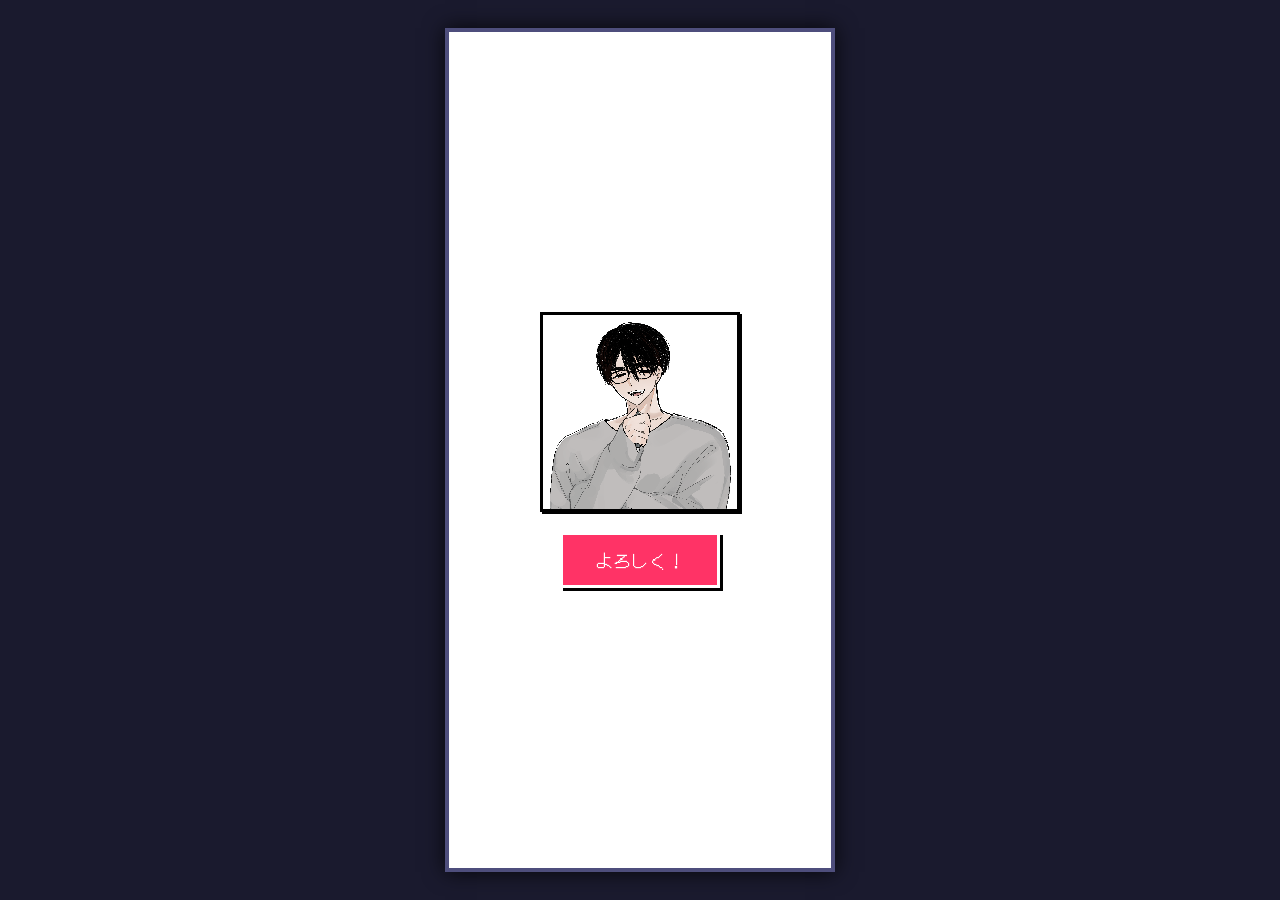
<file: index.html>
<!DOCTYPE html>
<html lang="ja">
<head>
    <meta charset="UTF-8">
    <meta name="viewport" content="width=device-width, initial-scale=1.0, maximum-scale=1.0, user-scalable=no">
    <title>Grow Up Me! - ホーム</title>
    <link rel="stylesheet" href="style.css">
</head>
<body>
    <!-- ローディング画面 (各ページ遷移時) -->
    <div id="loading-screen" class="loading-screen hidden">
        <img src="aruku.gif" id="loading-aruku" class="loading-aruku hidden" alt="aruku">
        <div class="loading-content">
            <p class="loading-title">今日は何する？</p>
            <div class="loading-bar-container">
                <div id="loading-bar" class="loading-bar"></div>
            </div>
        </div>
    </div>

    <!-- アプリ全体コンテナ -->
    <div id="app" class="app-container home-container">
        <!-- 記憶リセット時の初めまして画面 -->
        <div id="first-login-screen" class="first-login-overlay hidden">
            <div class="first-login-content">
                <div class="img-crop-bottom first-login-img-container">
                    <img src="1home.PNG" alt="初めまして" class="character-img">
                </div>
               <div id="first-login-dialogue-box" class="dialogue-box hidden"> <!-- ← ここにidを追加し、最初はhiddenで隠しておく -->
    <p id="first-login-text">……お前、誰だっけ？<br>……まあいい、俺はいつでもここにいる。<br>よろしくな。</p>
</div>
<button id="first-login-btn" class="dot-btn large-btn">よろしく！</button>
            </div>
        </div>

        <!-- 月末の別れ画面 -->
        <div id="reset-warning-screen" class="reset-warning-overlay hidden">
            <div class="reset-warning-content">
                <div class="img-crop-bottom reset-warning-img-container">
                    <img src="home5.png" alt="お別れ" class="character-img">
                </div>
                <div class="dialogue-box">
                    <p id="reset-warning-text"></p>
                </div>
            </div>
        </div>

        <!-- ページ共通ナビゲーションメニュー -->
        <div class="top-nav">
            <span class="nav-title">ホーム</span>
            <button id="nav-toggle-btn" class="nav-btn">≡</button>
        </div>
        
        <div id="global-menu" class="global-menu hidden">
            <button id="menu-close-btn" class="menu-close-btn">×</button>
            <ul class="menu-list">
                <li><a href="index.html">ホーム</a></li>
                <li><a href="room.html">マイルーム</a></li>
                <li><a href="task.html">タスク一覧・締切</a></li>
                <li><a href="input.html">インプット</a></li>
                <li><a href="record.html">記録</a></li>
                <li><a href="project.html">プロジェクト</a></li>
                <li><a href="mypage.html">マイページ</a></li>
                <li><a href="custom.html">カスタム</a></li>
            </ul>
        </div>

        <!-- ホーム独自コンテンツ -->
        <main class="home-main">
            <div class="home-header">
                <div id="date-display" class="date-display">2026/08/01 (Sat)</div>
            </div>

            <div class="character-section">
                <div class="character-img-wrapper img-crop-bottom">
                    <img id="home-character-img" src="home.gif" alt="ホーム画像" class="character-img">
                </div>
            </div>

            <div class="login-action-section">
                <button id="daily-login-btn" class="dot-btn large-btn">ログイン</button>
            </div>

            <nav class="icon-grid">
                <a href="room.html" class="icon-card" data-page="room">
                    <div class="icon-box">🏠</div>
                    <span>マイルーム</span>
                </a>
                <a href="task.html" class="icon-card" data-page="task">
                    <div class="icon-box">⚔️</div>
                    <span>タスク</span>
                </a>
                <a href="schedule.html" class="icon-card" data-page="schedule">
                    <div class="icon-box">📅</div>
                    <span>スケジュール</span>
                </a>
                <a href="input.html" class="icon-card" data-page="input">
                    <div class="icon-box">📖</div>
                    <span>インプット</span>
                </a>
                <a href="record.html" class="icon-card" data-page="record">
                    <div class="icon-box">📜</div>
                    <span>記録</span>
                </a>
                <a href="project.html" class="icon-card" data-page="project">
                    <div class="icon-box">🚩</div>
                    <span>プロジェクト</span>
                </a>
                <a href="mypage.html" class="icon-card" data-page="mypage">
                    <div class="icon-box">👤</div>
                    <span>マイページ</span>
                </a>
                <a href="custom.html" class="icon-card" data-page="custom">
                    <div class="icon-box">⚙️</div>
                    <span>カスタム</span>
                </a>
            </nav>
        </main>
    </div>

    <script src="script.js"></script>
</body>
</html>
</file>
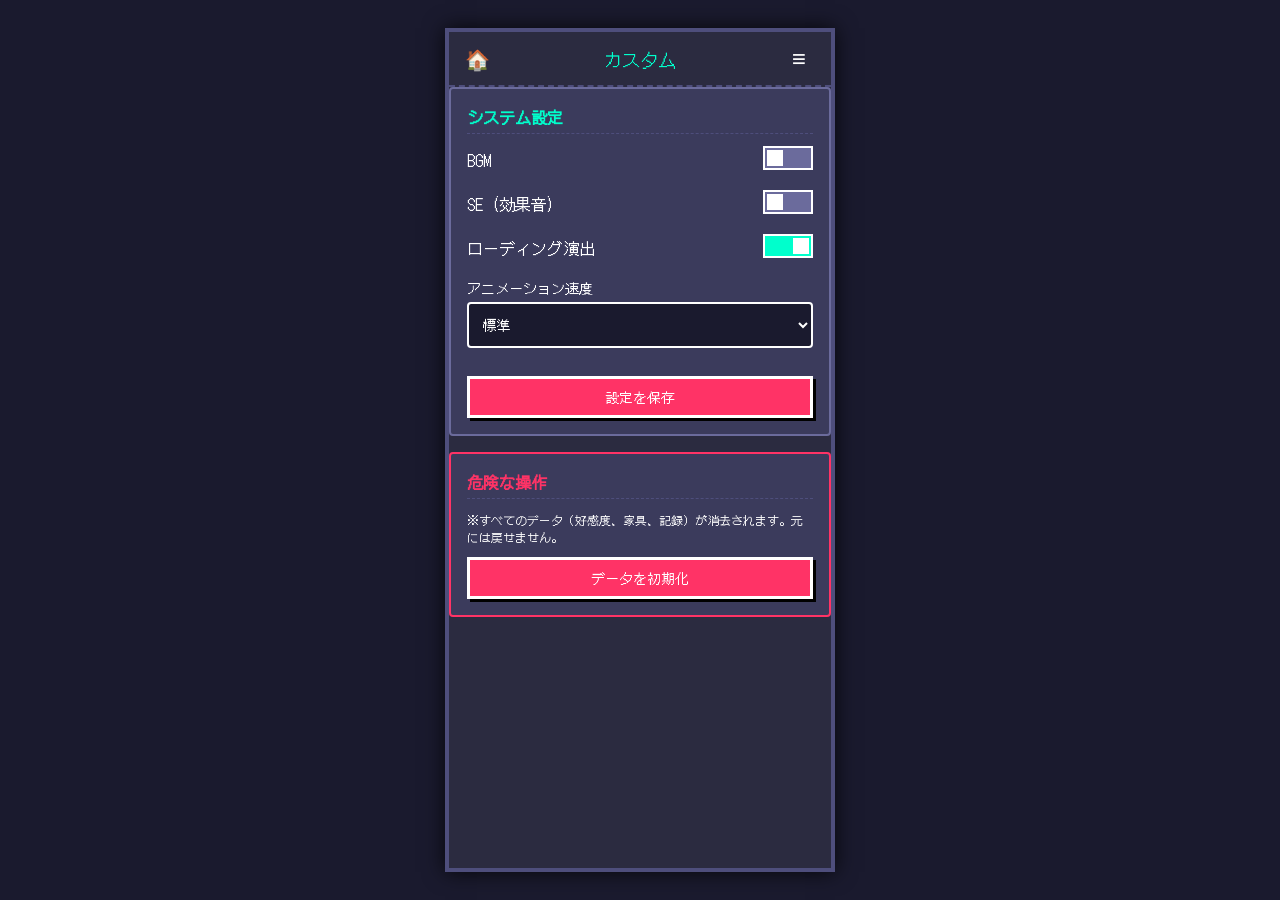
<file: custom.html>
<!DOCTYPE html>
<html lang="ja">
<head>
    <meta charset="UTF-8">
    <meta name="viewport" content="width=device-width, initial-scale=1.0, maximum-scale=1.0, user-scalable=no">
    <title>Grow Up Me! - カスタム</title>
    <link rel="stylesheet" href="style.css">
    <link rel="stylesheet" href="custom.css">
</head>
<body>
    <div id="loading-screen" class="loading-screen hidden">
        <img src="aruku.gif" id="loading-aruku" class="loading-aruku hidden" alt="aruku">
        <div class="loading-content">
            <p class="loading-title">今日は何する？</p>
            <div class="loading-bar-container">
                <div id="loading-bar" class="loading-bar"></div>
            </div>
        </div>
    </div>

    <div id="app" class="app-container">
        <!-- ページ共通ナビゲーションメニュー -->
        <div class="top-nav">
            <a href="index.html" class="nav-home-btn">🏠</a>
            <span class="nav-title">カスタム</span>
            <button id="nav-toggle-btn" class="nav-btn">≡</button>
        </div>
        
        <div id="global-menu" class="global-menu hidden">
            <button id="menu-close-btn" class="menu-close-btn">×</button>
            <ul class="menu-list">
                <li><a href="index.html">ホーム</a></li>
                <li><a href="room.html">マイルーム</a></li>
                <li><a href="task.html">タスク一覧・締切</a></li>
                <li><a href="input.html">インプット</a></li>
                <li><a href="record.html">記録</a></li>
                <li><a href="project.html">プロジェクト</a></li>
                <li><a href="mypage.html">マイページ</a></li>
                <li><a href="custom.html">カスタム</a></li>
            </ul>
        </div>

        <main class="main-content">
            <div class="content-box">
                <h2 class="sub-title">システム設定</h2>
                
                <div class="setting-item toggle-item">
                    <span>BGM</span>
                    <label class="switch">
                        <input type="checkbox" id="bgm-toggle">
                        <span class="slider"></span>
                    </label>
                </div>
                
                <div class="setting-item toggle-item">
                    <span>SE (効果音)</span>
                    <label class="switch">
                        <input type="checkbox" id="se-toggle">
                        <span class="slider"></span>
                    </label>
                </div>
                
                <div class="setting-item toggle-item">
                    <span>ローディング演出</span>
                    <label class="switch">
                        <input type="checkbox" id="loading-toggle" checked>
                        <span class="slider"></span>
                    </label>
                </div>

                <div class="setting-item">
                    <label>アニメーション速度</label>
                    <select id="anim-speed-select" class="dot-input" style="width:100%;">
                        <option value="normal">標準</option>
                        <option value="fast">速い</option>
                        <option value="slow">遅い</option>
                    </select>
                </div>

                <button id="save-custom-btn" class="dot-btn" style="width:100%; margin-top:12px;">設定を保存</button>
            </div>

            <div class="content-box" style="border-color: #ff3366;">
                <h2 class="sub-title" style="color:#ff3366;">危険な操作</h2>
                <p style="font-size:12px; margin-bottom:12px;">※すべてのデータ（好感度、家具、記録）が消去されます。元には戻せません。</p>
                <button id="reset-data-btn" class="dot-btn" style="width:100%; background-color:#ff3366;">データを初期化</button>
            </div>
        </main>
    </div>

    <script src="script.js"></script>
    <script src="custom.js"></script>
</body>
</html>
</file>
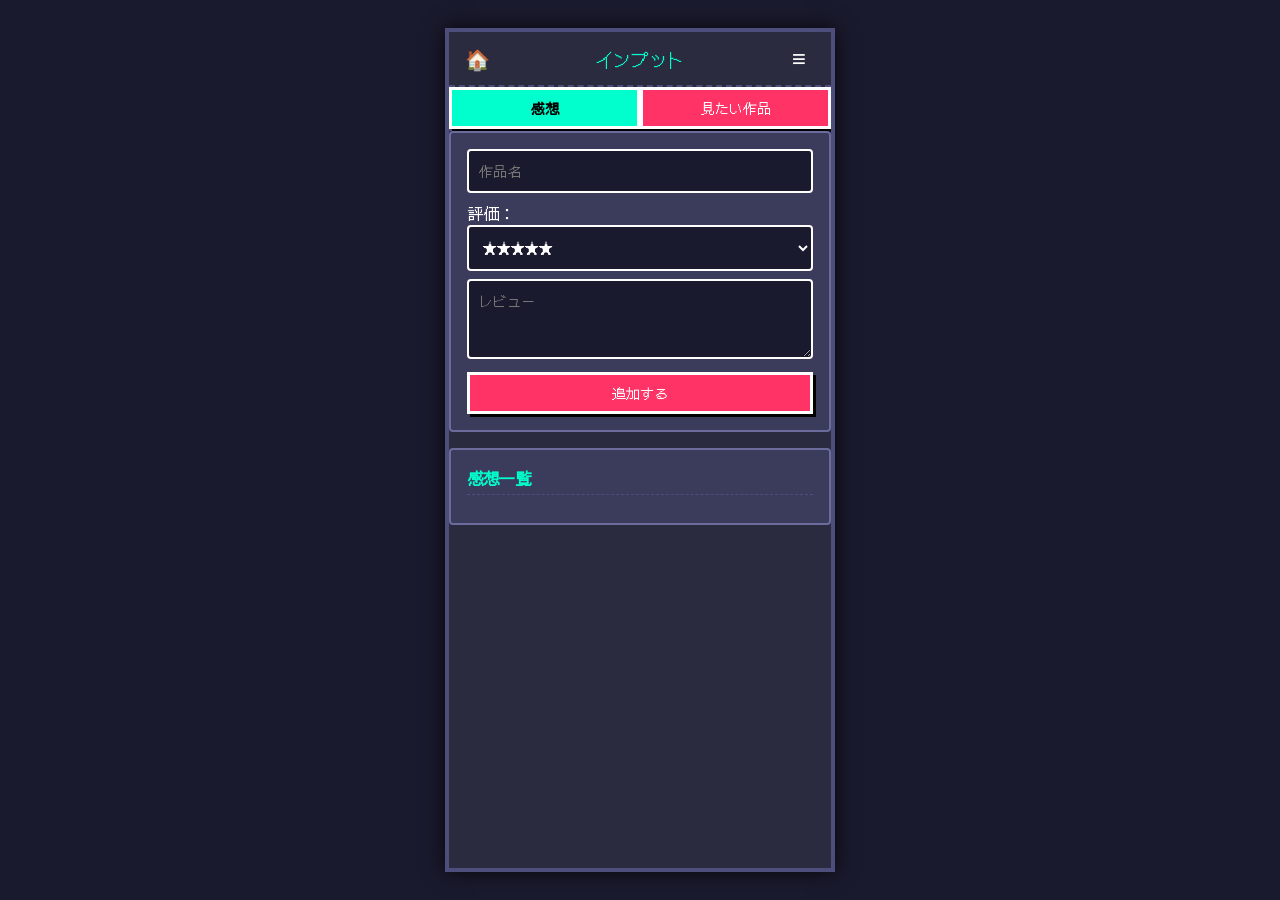
<file: input.html>
<!DOCTYPE html>
<html lang="ja">
<head>
    <meta charset="UTF-8">
    <meta name="viewport" content="width=device-width, initial-scale=1.0, maximum-scale=1.0, user-scalable=no">
    <title>Grow Up Me! - インプット</title>
    <link rel="stylesheet" href="style.css">
    <link rel="stylesheet" href="input.css">
</head>
<body>
    <div id="loading-screen" class="loading-screen hidden">
        <img src="aruku.gif" id="loading-aruku" class="loading-aruku hidden" alt="aruku">
        <div class="loading-content">
            <p class="loading-title">今日は何する？</p>
            <div class="loading-bar-container">
                <div id="loading-bar" class="loading-bar"></div>
            </div>
        </div>
    </div>

    <div id="app" class="app-container">
        <!-- ページ共通ナビゲーションメニュー -->
        <div class="top-nav">
            <a href="index.html" class="nav-home-btn">🏠</a>
            <span class="nav-title">インプット</span>
            <button id="nav-toggle-btn" class="nav-btn">≡</button>
        </div>
        
        <div id="global-menu" class="global-menu hidden">
            <button id="menu-close-btn" class="menu-close-btn">×</button>
            <ul class="menu-list">
                <li><a href="index.html">ホーム</a></li>
                <li><a href="room.html">マイルーム</a></li>
                <li><a href="task.html">タスク一覧・締切</a></li>
                <li><a href="input.html">インプット</a></li>
                <li><a href="record.html">記録</a></li>
                <li><a href="project.html">プロジェクト</a></li>
                <li><a href="mypage.html">マイページ</a></li>
                <li><a href="custom.html">カスタム</a></li>
            </ul>
        </div>

        <div class="tab-container">
            <button class="dot-btn tab-btn active" data-target="tab-review">感想</button>
            <button class="dot-btn tab-btn" data-target="tab-wishlist">見たい作品</button>
        </div>

        <main class="main-content">
            <!-- 【感想タブ】 -->
            <section id="tab-review" class="tab-content">
                <div class="content-box">
                    <input type="text" id="review-title" class="dot-input" placeholder="作品名" style="width:100%; margin-bottom:8px;">
                    
                    <div class="star-rating" style="margin-bottom:8px;">
                        <span>評価：</span>
                        <select id="review-stars" class="dot-input">
                            <option value="5">★★★★★</option>
                            <option value="4">★★★★☆</option>
                            <option value="3">★★★☆☆</option>
                            <option value="2">★★☆☆☆</option>
                            <option value="1">★☆☆☆☆</option>
                        </select>
                    </div>

                    <textarea id="review-text" class="dot-textarea" placeholder="レビュー"></textarea>
                    <button id="add-review-btn" class="dot-btn" style="width: 100%;">追加する</button>
                </div>

                <div class="content-box scroll-box">
                    <h2 class="sub-title">感想一覧</h2>
                    <ul id="review-list" class="dot-list">
                        <!-- JSで動的生成 -->
                    </ul>
                </div>
            </section>

            <!-- 【見たい作品タブ】 -->
            <section id="tab-wishlist" class="tab-content hidden">
                <div class="content-box">
                    <input type="text" id="wishlist-title" class="dot-input" placeholder="見たい・気になっている作品名" style="width:100%; margin-bottom:8px;">
                    <button id="add-wishlist-btn" class="dot-btn" style="width: 100%;">追加する</button>
                </div>

                <div class="content-box scroll-box">
                    <h2 class="sub-title">見たい作品リスト</h2>
                    <p style="font-size:10px; color:#a0a0c0; margin-bottom:8px;">※チェックすると記録に保存され、部屋のレベルが上がります</p>
                    <ul id="wishlist-list" class="dot-list">
                        <!-- JSで動的生成 -->
                    </ul>
                </div>
            </section>
        </main>
    </div>

    <script src="script.js"></script>
    <script src="input.js"></script>
</body>
</html>
</file>
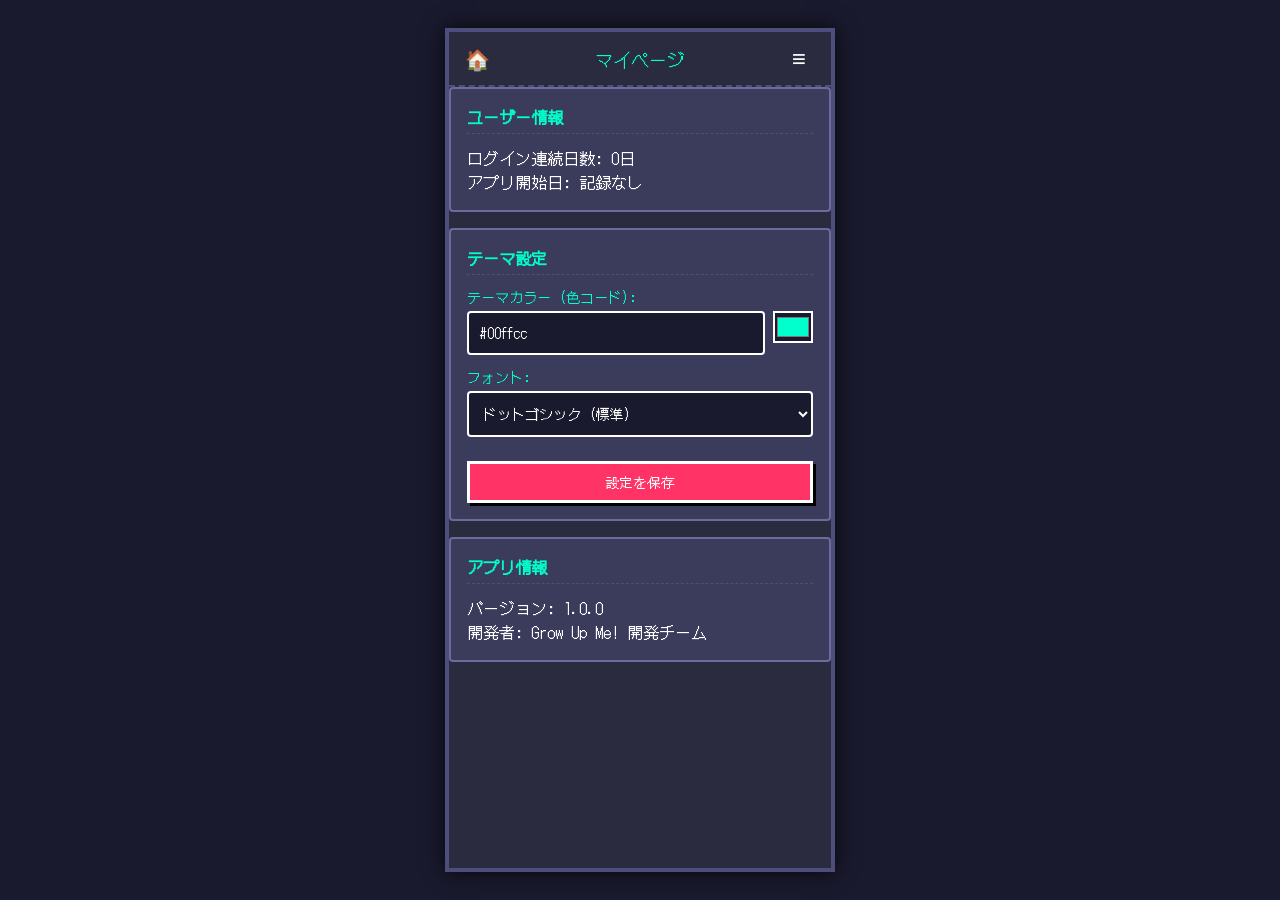
<file: mypage.html>
<!DOCTYPE html>
<html lang="ja">
<head>
    <meta charset="UTF-8">
    <meta name="viewport" content="width=device-width, initial-scale=1.0, maximum-scale=1.0, user-scalable=no">
    <title>Grow Up Me! - マイページ</title>
    <link rel="stylesheet" href="style.css">
    <link rel="stylesheet" href="mypage.css">
</head>
<body>
    <div id="loading-screen" class="loading-screen hidden">
        <img src="aruku.gif" id="loading-aruku" class="loading-aruku hidden" alt="aruku">
        <div class="loading-content">
            <p class="loading-title">今日は何する？</p>
            <div class="loading-bar-container">
                <div id="loading-bar" class="loading-bar"></div>
            </div>
        </div>
    </div>

    <div id="app" class="app-container">
        <!-- ページ共通ナビゲーションメニュー -->
        <div class="top-nav">
            <a href="index.html" class="nav-home-btn">🏠</a>
            <span class="nav-title">マイページ</span>
            <button id="nav-toggle-btn" class="nav-btn">≡</button>
        </div>
        
        <div id="global-menu" class="global-menu hidden">
            <button id="menu-close-btn" class="menu-close-btn">×</button>
            <ul class="menu-list">
                <li><a href="index.html">ホーム</a></li>
                <li><a href="room.html">マイルーム</a></li>
                <li><a href="task.html">タスク一覧・締切</a></li>
                <li><a href="input.html">インプット</a></li>
                <li><a href="record.html">記録</a></li>
                <li><a href="project.html">プロジェクト</a></li>
                <li><a href="mypage.html">マイページ</a></li>
                <li><a href="custom.html">カスタム</a></li>
            </ul>
        </div>

        <main class="main-content">
            <div class="content-box">
                <h2 class="sub-title">ユーザー情報</h2>
                <ul class="dot-list">
                    <li>ログイン連続日数: <span id="login-streak">0</span>日</li>
                    <li>アプリ開始日: <span id="first-login-date">---</span></li>
                </ul>
            </div>

            <div class="content-box">
                <h2 class="sub-title">テーマ設定</h2>
                
                <div class="setting-item">
                    <label>テーマカラー (色コード):</label>
                    <div style="display:flex; gap:8px;">
                        <input type="text" id="theme-color-input" class="dot-input" placeholder="#ffffff" style="flex:1;">
                        <input type="color" id="theme-color-picker" style="width:40px; height:32px;">
                    </div>
                </div>

                <div class="setting-item">
                    <label>フォント:</label>
                    <select id="font-select" class="dot-input" style="width:100%;">
                        <option value="'DotGothic16', monospace">ドットゴシック (標準)</option>
                        <option value="sans-serif">ゴシック体</option>
                        <option value="serif">明朝体</option>
                    </select>
                </div>

                <button id="save-theme-btn" class="dot-btn" style="width:100%; margin-top:12px;">設定を保存</button>
            </div>
            
            <div class="content-box">
                <h2 class="sub-title">アプリ情報</h2>
                <ul class="dot-list">
                    <li>バージョン: 1.0.0</li>
                    <li>開発者: Grow Up Me! 開発チーム</li>
                </ul>
            </div>
        </main>
    </div>

    <script src="script.js"></script>
    <script src="mypage.js"></script>
</body>
</html>
</file>
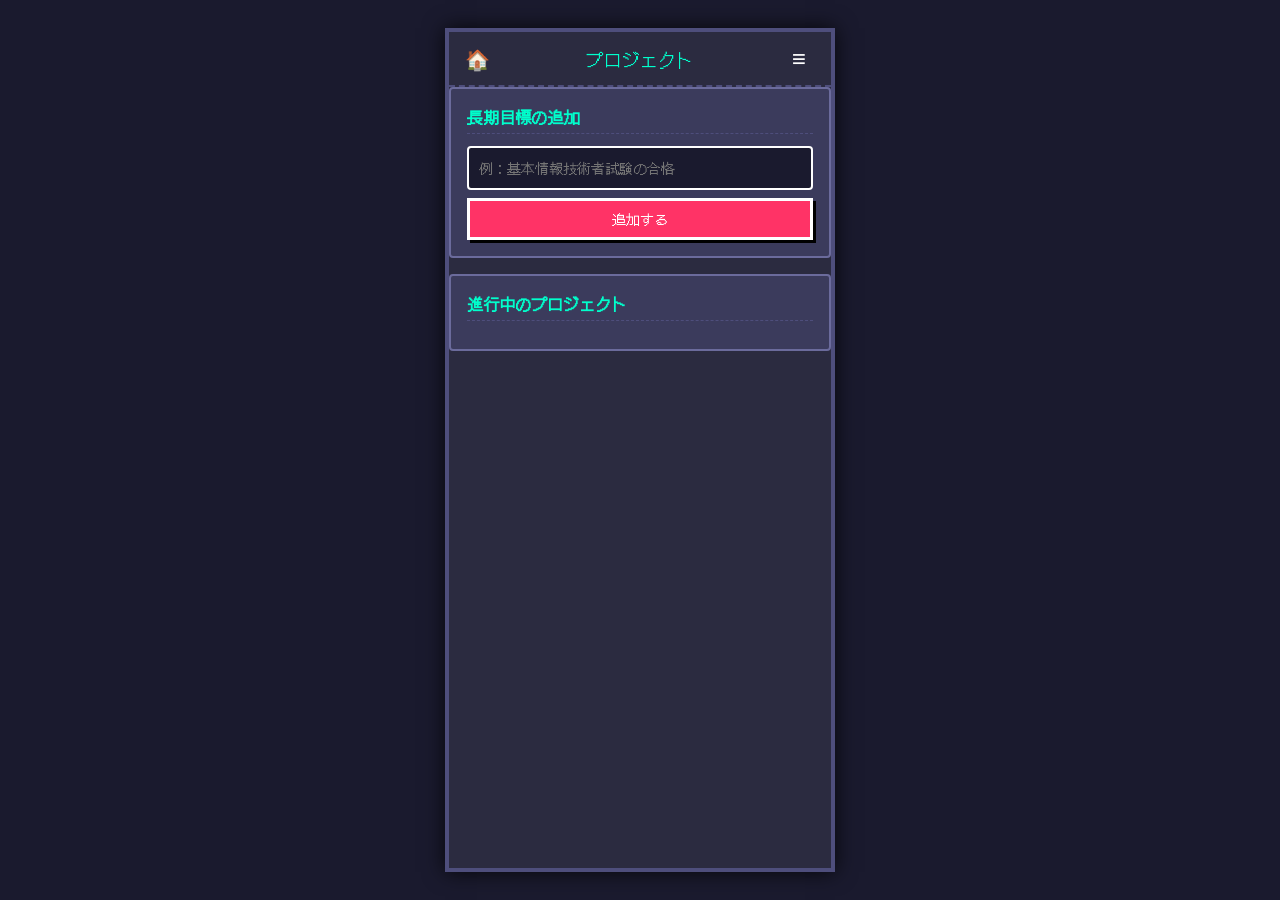
<file: project.html>
<!DOCTYPE html>
<html lang="ja">
<head>
    <meta charset="UTF-8">
    <meta name="viewport" content="width=device-width, initial-scale=1.0, maximum-scale=1.0, user-scalable=no">
    <title>Grow Up Me! - プロジェクト</title>
    <link rel="stylesheet" href="style.css">
    <link rel="stylesheet" href="project.css">
</head>
<body>
    <div id="loading-screen" class="loading-screen hidden">
        <img src="aruku.gif" id="loading-aruku" class="loading-aruku hidden" alt="aruku">
        <div class="loading-content">
            <p class="loading-title">今日は何する？</p>
            <div class="loading-bar-container">
                <div id="loading-bar" class="loading-bar"></div>
            </div>
        </div>
    </div>

    <div id="app" class="app-container">
        <!-- ページ共通ナビゲーションメニュー -->
        <div class="top-nav">
            <a href="index.html" class="nav-home-btn">🏠</a>
            <span class="nav-title">プロジェクト</span>
            <button id="nav-toggle-btn" class="nav-btn">≡</button>
        </div>
        
        <div id="global-menu" class="global-menu hidden">
            <button id="menu-close-btn" class="menu-close-btn">×</button>
            <ul class="menu-list">
                <li><a href="index.html">ホーム</a></li>
                <li><a href="room.html">マイルーム</a></li>
                <li><a href="task.html">タスク一覧・締切</a></li>
                <li><a href="input.html">インプット</a></li>
                <li><a href="record.html">記録</a></li>
                <li><a href="project.html">プロジェクト</a></li>
                <li><a href="mypage.html">マイページ</a></li>
                <li><a href="custom.html">カスタム</a></li>
            </ul>
        </div>

        <main class="main-content">
            <div class="content-box">
                <h2 class="sub-title">長期目標の追加</h2>
                <input type="text" id="project-title" class="dot-input" placeholder="例：基本情報技術者試験の合格" style="width:100%; margin-bottom:8px;">
                <button id="add-project-btn" class="dot-btn" style="width: 100%;">追加する</button>
            </div>

            <div class="content-box scroll-box">
                <h2 class="sub-title">進行中のプロジェクト</h2>
                <ul id="project-list" class="dot-list">
                    <!-- JSで動的生成 -->
                </ul>
            </div>
        </main>
    </div>

    <script src="script.js"></script>
    <script src="project.js"></script>
</body>
</html>
</file>
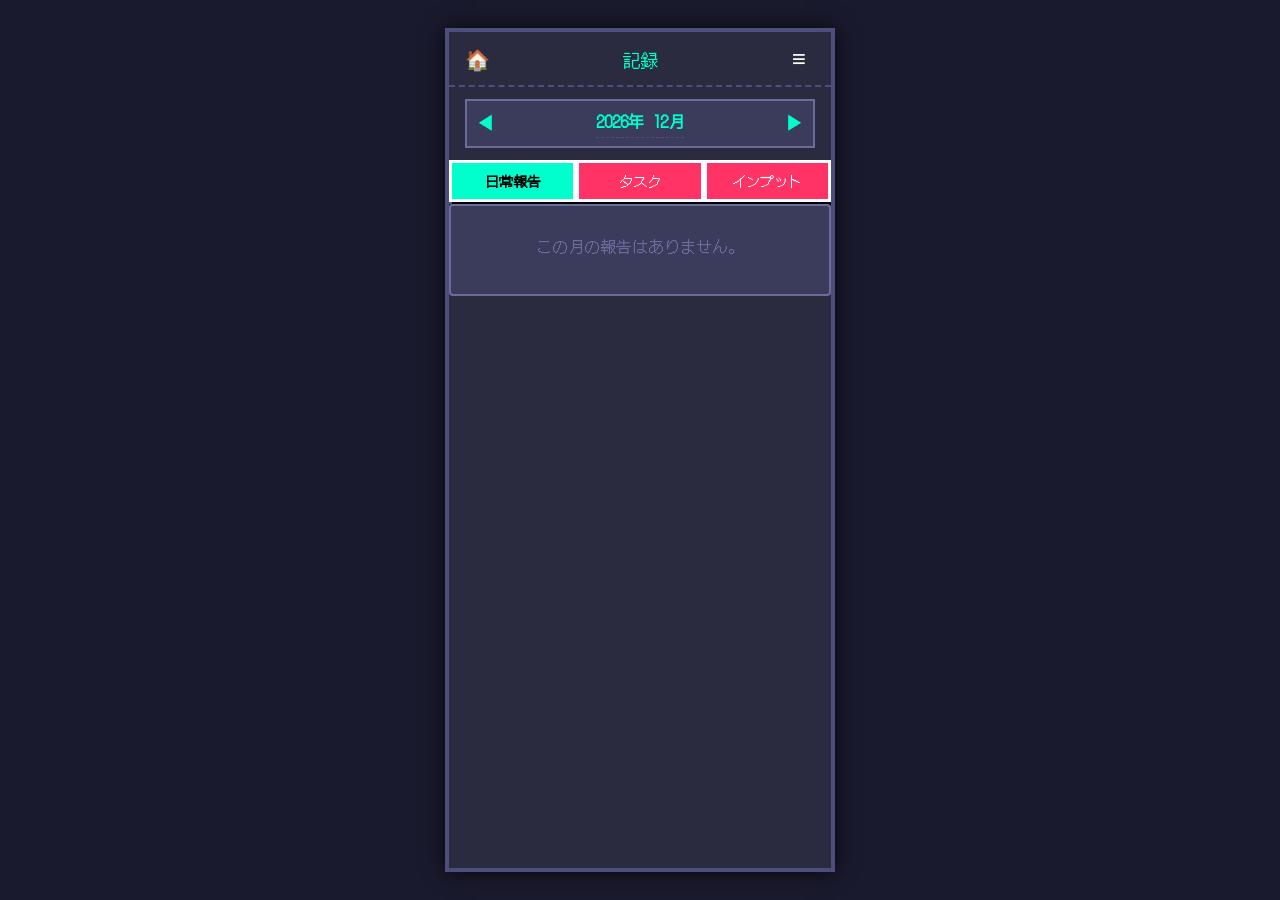
<file: record.html>
<!DOCTYPE html>
<html lang="ja">
<head>
    <meta charset="UTF-8">
    <meta name="viewport" content="width=device-width, initial-scale=1.0, maximum-scale=1.0, user-scalable=no">
    <title>Grow Up Me! - 記録</title>
    <link rel="stylesheet" href="style.css">
    <link rel="stylesheet" href="record.css">
</head>
<body>
    <div id="loading-screen" class="loading-screen hidden">
        <img src="aruku.gif" id="loading-aruku" class="loading-aruku hidden" alt="aruku">
        <div class="loading-content">
            <p class="loading-title">今日は何する？</p>
            <div class="loading-bar-container">
                <div id="loading-bar" class="loading-bar"></div>
            </div>
        </div>
    </div>

    <div id="app" class="app-container">
        <!-- ページ共通ナビゲーションメニュー -->
        <div class="top-nav">
            <a href="index.html" class="nav-home-btn">🏠</a>
            <span class="nav-title">記録</span>
            <button id="nav-toggle-btn" class="nav-btn">≡</button>
        </div>
        
        <div id="global-menu" class="global-menu hidden">
            <button id="menu-close-btn" class="menu-close-btn">×</button>
            <ul class="menu-list">
                <li><a href="index.html">ホーム</a></li>
                <li><a href="room.html">マイルーム</a></li>
                <li><a href="task.html">タスク一覧・締切</a></li>
                <li><a href="input.html">インプット</a></li>
                <li><a href="record.html">記録</a></li>
                <li><a href="project.html">プロジェクト</a></li>
                <li><a href="mypage.html">マイページ</a></li>
                <li><a href="custom.html">カスタム</a></li>
            </ul>
        </div>

        <div class="month-selector">
            <button id="prev-month-btn" class="calendar-nav-btn">◀</button>
            <h2 id="month-display" class="sub-title" style="margin:0;">2026年 8月</h2>
            <button id="next-month-btn" class="calendar-nav-btn">▶</button>
        </div>

        <div class="tab-container">
            <button class="dot-btn tab-btn active" data-target="tab-report">日常報告</button>
            <button class="dot-btn tab-btn" data-target="tab-task">タスク</button>
            <button class="dot-btn tab-btn" data-target="tab-input">インプット</button>
        </div>

        <main class="main-content">
            <section id="tab-report" class="tab-content">
                <div class="content-box scroll-box">
                    <ul id="report-list" class="dot-list record-list">
                        <!-- JSで動的生成 -->
                    </ul>
                </div>
            </section>

            <section id="tab-task" class="tab-content hidden">
                <div class="content-box scroll-box">
                    <ul id="task-list" class="dot-list record-list">
                        <!-- JSで動的生成 -->
                    </ul>
                </div>
            </section>

            <section id="tab-input" class="tab-content hidden">
                <div class="content-box scroll-box">
                    <ul id="input-list" class="dot-list record-list">
                        <!-- JSで動的生成 -->
                    </ul>
                </div>
            </section>
        </main>
    </div>

    <script src="script.js"></script>
    <script src="record.js"></script>
</body>
</html>
</file>
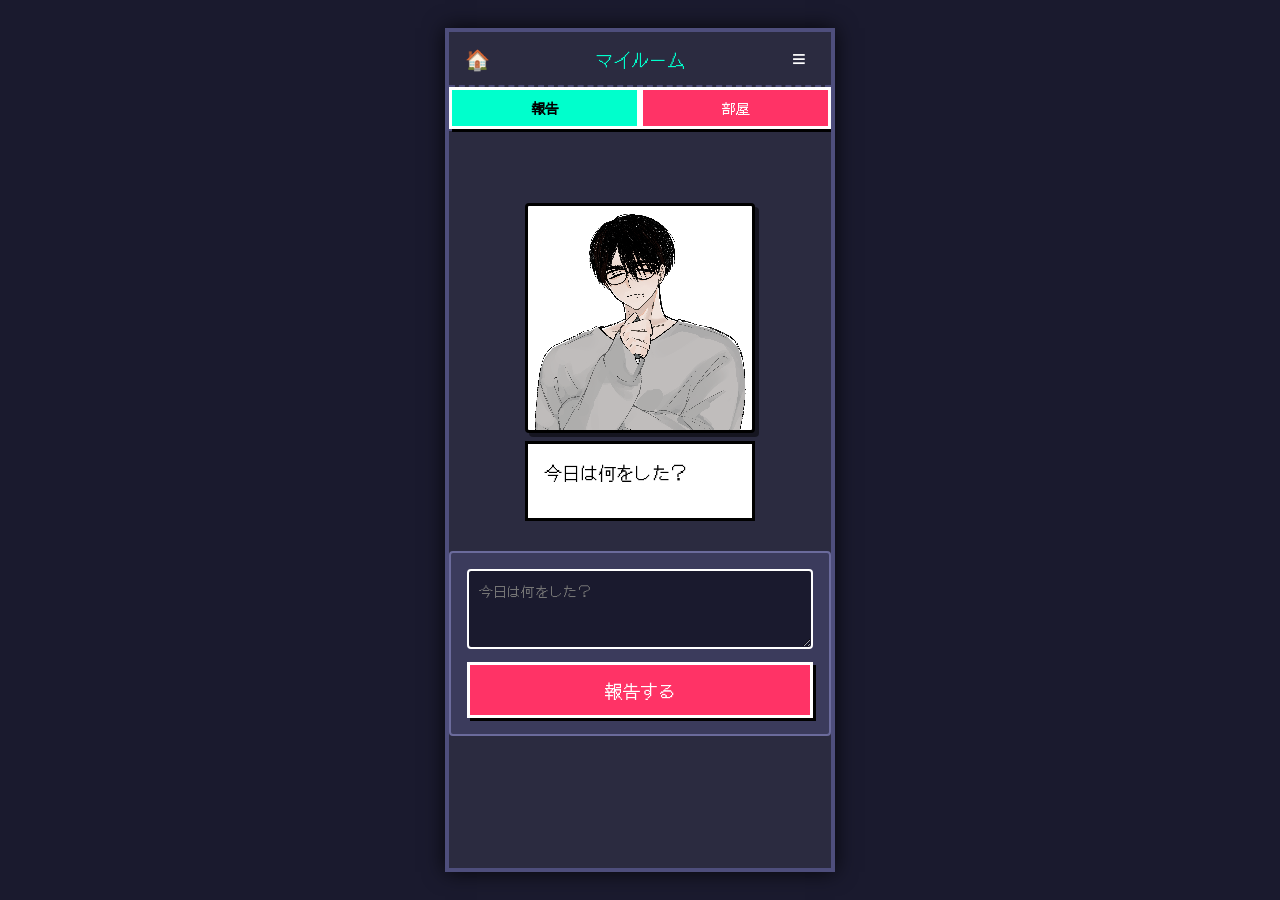
<file: room.html>
<!DOCTYPE html>
<html lang="ja">
<head>
    <meta charset="UTF-8">
    <meta name="viewport" content="width=device-width, initial-scale=1.0, maximum-scale=1.0, user-scalable=no">
    <title>Grow Up Me! - マイルーム</title>
    <link rel="stylesheet" href="style.css">
    <link rel="stylesheet" href="room.css">
</head>
<body class="room-body">
    <!-- ローディング画面 -->
    <div id="loading-screen" class="loading-screen hidden">
        <img src="aruku.gif" id="loading-aruku" class="loading-aruku hidden" alt="aruku">
        <div class="loading-content">
            <p class="loading-title">今日は何する？</p>
            <div class="loading-bar-container">
                <div id="loading-bar" class="loading-bar"></div>
            </div>
        </div>
    </div>

    <!-- メインコンテンツ -->
    <div id="app" class="app-container room-container">
        <!-- ページ共通ナビゲーションメニュー -->
        <div class="top-nav">
            <a href="index.html" class="nav-home-btn">🏠</a>
            <span class="nav-title">マイルーム</span>
            <button id="nav-toggle-btn" class="nav-btn">≡</button>
        </div>
        
        <div id="global-menu" class="global-menu hidden">
            <button id="menu-close-btn" class="menu-close-btn">×</button>
            <ul class="menu-list">
                <li><a href="index.html">ホーム</a></li>
                <li><a href="room.html">マイルーム</a></li>
                <li><a href="task.html">タスク一覧・締切</a></li>
                <li><a href="input.html">インプット</a></li>
                <li><a href="record.html">記録</a></li>
                <li><a href="project.html">プロジェクト</a></li>
                <li><a href="mypage.html">マイページ</a></li>
                <li><a href="custom.html">カスタム</a></li>
            </ul>
        </div>

        <!-- タブ切り替えボタン（ここに1つだけ配置） -->
        <div class="tab-container">
            <button class="dot-btn tab-btn active" data-target="tab-report">報告</button>
            <button class="dot-btn tab-btn" data-target="tab-room">部屋</button>
        </div>

        <main class="main-content" style="display:flex; flex-direction:column; height:100%;">
            
            <!-- 【報告タブ】 -->
            <section id="tab-report" class="tab-content">
                <!-- キャラクターとセリフの表示エリア -->
                <div class="room-visual-area" style="margin: 10px 0; text-align: center; overflow: hidden;">
                    <div id="room-bg" class="room-bg" style="position: relative; height: 380px; display: flex; justify-content: center; align-items: flex-end; background: transparent;">
                        <div class="char-wrapper" style="position: relative; width: 230px; bottom: 0; left: auto; transform: none; margin: 0 auto;">
                            <!-- 画像を枠で囲み、背景を白に設定 -->
                            <div class="img-crop-bottom" style="border: 3px solid #000; box-shadow: 4px 4px 0px rgba(0,0,0,0.5); background: white; border-radius: 4px; overflow: hidden;">
                                <img id="room-char-img" src="home4.PNG" alt="キャラ" class="character-img clickable-char" style="width: 100%; height: auto; aspect-ratio: 2099 / 2923; object-fit: contain; display: block;">
                            </div>
                            <!-- セリフの長さに応じて文字サイズを自動で変えるインラインスクリプト -->
                            <div id="char-dialogue-box" class="dialogue-box" style="margin-top: 8px;">
                                <p id="char-text" style="font-size: clamp(12px, 4vw, 18px); line-height: 1.4;">今日は何をした？</p>
                            </div>
                        </div>
                    </div>
                </div>

                <div class="character-talk-section">
                    <p id="top-msg" class="top-msg hidden">よくやった！</p>
                </div>

                <div class="content-box">
                    <textarea id="report-input" class="dot-textarea" placeholder="今日は何をした？"></textarea>
                    <button id="report-send-btn" class="dot-btn large-btn" style="width: 100%;">報告する</button>
                </div>
            </section>

            <!-- 【部屋タブ】 -->
            <section id="tab-room" class="tab-content hidden">
                <div class="content-box room-status-box">
                    <p>部屋レベル: <span id="room-level">1</span></p>
                </div>

                <!-- 部屋ビュー (ドット絵家具・aruku.gif) -->
                <div id="room-view" class="room-view">
                    <img id="aruku-char" src="aruku.gif" class="aruku-char hidden" alt="歩くキャラ">
                    <!-- 家具がJSでここに追加される -->
                </div>

                <div class="content-box">
                    <h2 class="sub-title">家具</h2>
                    <ul id="furniture-list" class="dot-list">
                        <!-- JSで動的生成 -->
                    </ul>
                </div>
            </section>
        </main>
    </div>

    <script src="script.js"></script>
    <script src="room.js"></script>
</body>
</html>
</file>
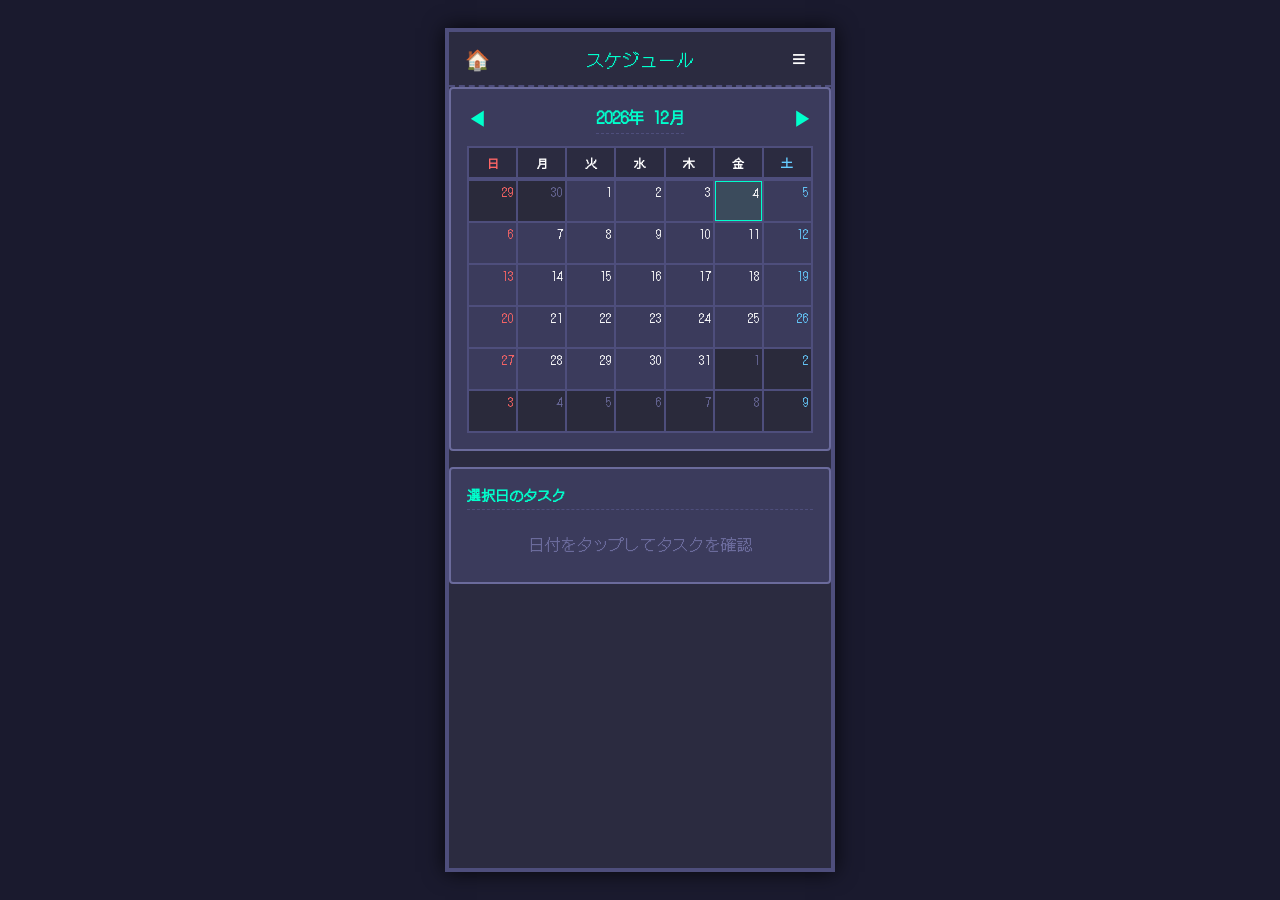
<file: schedule.html>
<!DOCTYPE html>
<html lang="ja">
<head>
    <meta charset="UTF-8">
    <meta name="viewport" content="width=device-width, initial-scale=1.0, maximum-scale=1.0, user-scalable=no">
    <title>Grow Up Me! - スケジュール</title>
    <link rel="stylesheet" href="style.css">
    <link rel="stylesheet" href="schedule.css">
</head>
<body>
    <div id="loading-screen" class="loading-screen hidden">
        <img src="aruku.gif" id="loading-aruku" class="loading-aruku hidden" alt="aruku">
        <div class="loading-content">
            <p class="loading-title">今日は何する？</p>
            <div class="loading-bar-container">
                <div id="loading-bar" class="loading-bar"></div>
            </div>
        </div>
    </div>

    <div id="app" class="app-container">
        <!-- ページ共通ナビゲーションメニュー -->
        <div class="top-nav">
            <a href="index.html" class="nav-home-btn">🏠</a>
            <span class="nav-title">スケジュール</span>
            <button id="nav-toggle-btn" class="nav-btn">≡</button>
        </div>
        
        <div id="global-menu" class="global-menu hidden">
            <button id="menu-close-btn" class="menu-close-btn">×</button>
            <ul class="menu-list">
                <li><a href="index.html">ホーム</a></li>
                <li><a href="room.html">マイルーム</a></li>
                <li><a href="task.html">タスク一覧・締切</a></li>
                <li><a href="input.html">インプット</a></li>
                <li><a href="record.html">記録</a></li>
                <li><a href="project.html">プロジェクト</a></li>
                <li><a href="mypage.html">マイページ</a></li>
                <li><a href="custom.html">カスタム</a></li>
            </ul>
        </div>

        <main class="main-content">
            <div class="content-box">
                <div class="calendar-header">
                    <button id="prev-month-btn" class="calendar-nav-btn">◀</button>
                    <h2 id="month-display" class="sub-title" style="margin:0;">2026年 8月</h2>
                    <button id="next-month-btn" class="calendar-nav-btn">▶</button>
                </div>
                
                <div class="calendar-grid">
                    <div class="day-header sun">日</div>
                    <div class="day-header">月</div>
                    <div class="day-header">火</div>
                    <div class="day-header">水</div>
                    <div class="day-header">木</div>
                    <div class="day-header">金</div>
                    <div class="day-header sat">土</div>
                </div>
                
                <div id="calendar-body" class="calendar-grid">
                    <!-- JSで動的生成 -->
                </div>
            </div>

            <div class="content-box">
                <h2 class="sub-title" style="font-size:14px;">選択日のタスク</h2>
                <ul id="selected-day-tasks" class="dot-list">
                    <!-- タップした日のタスクが表示される -->
                </ul>
            </div>
        </main>
    </div>

    <script src="script.js"></script>
    <script src="schedule.js"></script>
</body>
</html>
</file>
<file: style.css>
@import url('https://fonts.googleapis.com/css2?family=DotGothic16&display=swap');

:root {
    --bg-color: #1a1a2e;
    --app-bg: #2b2b40;
    --border-color: #4e4e7c;
    --text-color: #fff;
    --accent-color: #00ffcc;
    --btn-primary: #ff3366;
    --btn-secondary: #00cc66;
    --card-bg: #3b3b5c;
    --card-border: #6b6b9c;
}
* {
    box-sizing: border-box;
    margin: 0;
    padding: 0;
}

body {
    background-color: var(--bg-color);
    color: var(--text-color);
    font-family: 'DotGothic16', monospace;
    display: flex;
    justify-content: center;
    align-items: center;
    min-height: 100vh;
    overflow: hidden;
}

/* スマホフレームサイズ (iPhone12: 390×844) */
.app-container {
    width: 100%;
    height: 100vh;
    max-width: 390px;
    max-height: 844px;
    background-color: var(--app-bg);
    border: 4px solid var(--border-color);
    display: flex;
    flex-direction: column;
    position: relative;
    overflow-y: auto;
    overflow-x: hidden;
    box-shadow: 0 0 20px rgba(0, 0, 0, 0.8);
}

@media (max-width: 480px) {
    .app-container {
        max-width: 100%;
        max-height: 100vh;
        border: none;
        box-shadow: none;
    }
}

.hidden {
    display: none !important;
}

/* 共通ユーティリティ */
.content-box {
    background-color: var(--card-bg);
    border: 2px solid var(--card-border);
    padding: 16px;
    margin-bottom: 16px;
    width: 100%;
    border-radius: 4px;
}

.dot-input, .dot-textarea {
    background-color: var(--bg-color);
    border: 2px solid #fff;
    color: #fff;
    padding: 10px;
    font-family: inherit;
    font-size: 14px;
    width: 100%;
    border-radius: 4px;
}

.dot-textarea {
    resize: vertical;
    min-height: 80px;
    margin-bottom: 8px;
}

.dot-input:focus, .dot-textarea:focus {
    outline: none;
    border-color: var(--accent-color);
}

.tab-container {
    display: flex;
    width: 100%;
    border-bottom: 2px solid var(--border-color);
}

.tab-btn {
    flex: 1;
    background-color: var(--card-bg);
    color: #fff;
    border: none;
    padding: 10px;
    cursor: pointer;
    font-size: 14px;
}

.tab-btn.active {
    background-color: var(--accent-color);
    color: #000;
    font-weight: bold;
}

.dot-list {
    list-style: none;
    padding: 0;
    margin: 0;
}

.sub-title {
    font-size: 16px;
    color: var(--accent-color);
    margin-bottom: 12px;
    border-bottom: 1px dashed var(--border-color);
    padding-bottom: 4px;
}

.dot-btn {
    background-color: var(--btn-primary);
    color: #fff;
    border: 3px solid #fff;
    padding: 8px 16px;
    font-family: inherit;
    font-size: 14px;
    cursor: pointer;
    box-shadow: 3px 3px 0px #000;
    transition: transform 0.1s, box-shadow 0.1s;
}

.dot-btn:active {
    transform: translate(2px, 2px);
    box-shadow: 1px 1px 0px #000;
}

.dot-btn.large-btn {
    padding: 12px 32px;
    font-size: 18px;
}

/* 画像トリミング用クラス */
.img-crop-bottom {
    width: 100%;
    aspect-ratio: 1 / 1; 
    overflow: hidden;
    display: flex;
    justify-content: center;
    align-items: flex-start;
    border: 3px solid var(--card-border);
    background-color: #fff;
    padding: 4px;
    box-shadow: 2px 2px 0px #000;
}

.character-img {
    width: 100%;
    height: 140%; 
    object-fit: cover;
    object-position: top;
    image-rendering: pixelated;
}

/* メニュー・ナビゲーション */
.top-nav {
    display: flex;
    justify-content: space-between;
    align-items: center;
    padding: 12px 16px;
    border-bottom: 2px dashed var(--border-color);
    background-color: var(--app-bg);
    position: sticky;
    top: 0;
    z-index: 100;
}

.nav-title {
    font-size: 18px;
    color: var(--accent-color);
    flex: 1;
    text-align: center;
}

.nav-btn {
    background: none;
    border: none;
    color: #fff;
    font-size: 24px;
    cursor: pointer;
    width: 32px;
}

.nav-home-btn {
    text-decoration: none;
    font-size: 20px;
    width: 32px;
}

.global-menu {
    position: absolute;
    top: 0;
    right: 0;
    width: 250px;
    height: 100%;
    background-color: rgba(26, 26, 46, 0.95);
    border-left: 3px solid var(--border-color);
    z-index: 200;
    padding: 20px;
    display: flex;
    flex-direction: column;
}

.menu-close-btn {
    align-self: flex-end;
    background: none;
    border: none;
    color: #fff;
    font-size: 28px;
    cursor: pointer;
    margin-bottom: 20px;
}

.menu-list {
    list-style: none;
}

.menu-list li {
    margin-bottom: 16px;
}

.menu-list a {
    color: #fff;
    text-decoration: none;
    font-size: 16px;
    display: block;
    padding: 8px;
    border-bottom: 1px dashed var(--border-color);
}

.menu-list a:hover {
    color: var(--accent-color);
}

/* ローディング画面 */
.loading-screen {
    position: absolute;
    top: 0;
    left: 0;
    width: 100%;
    height: 100%;
    background-color: var(--bg-color);
    display: flex;
    justify-content: center;
    align-items: center;
    z-index: 9999;
}

.loading-content {
    text-align: center;
    z-index: 10001; /* aruku.gifの上に表示 */
}

.loading-title {
    font-size: 24px;
    color: #fff;
    margin-bottom: 20px;
}

.loading-bar-container {
    width: 200px;
    height: 12px;
    background-color: var(--card-border);
    border: 2px solid #fff;
    margin: 0 auto;
    overflow: hidden;
}

.loading-bar {
    width: 0%;
    height: 100%;
    background-color: var(--accent-color);
    transition: width 0.1s linear;
}

.loading-aruku {
	display: none !important;
    position: absolute;
    width: 64px;
    height: 64px;
    image-rendering: pixelated;
    transition: all 0.2s linear;
    z-index: 10000;
}

/* 初回ログイン・特殊画面オーバーレイ */
.first-login-overlay, .reset-warning-overlay {
    position: absolute;
    top: 0;
    left: 0;
    width: 100%;
    height: 100%;
    background-color: #fff;
    color: #000;
    display: flex;
    justify-content: center;
    align-items: center;
    z-index: 9000;
    transition: opacity 1s;
}

.first-login-content, .reset-warning-content {
    width: 90%;
    text-align: center;
    display: flex;
    flex-direction: column;
    align-items: center;
    gap: 20px;
}

.first-login-img-container, .reset-warning-img-container {
    width: 200px;
    border-color: #000;
}

.dialogue-box {
    border: 3px solid #000;
    padding: 16px;
    width: 100%;
    min-height: 80px;
    font-size: 16px;
    text-align: left;
    background: #fff;
    color: #000;
    position: relative;
}

/* ホーム画面専用 */
.home-main {
    padding: 16px;
    display: flex;
    flex-direction: column;
    align-items: center;
    flex: 1;
}

.home-header {
    margin-bottom: 16px;
}

.date-display {
    font-size: 18px;
    color: var(--accent-color);
}

.character-section {
    width: 100%;
    max-width: 220px;
    margin-bottom: 20px;
}

.login-action-section {
    margin-bottom: 24px;
}

/* 8個のアイコン（2列グリッド） */
.icon-grid {
    display: grid;
    grid-template-columns: repeat(2, 1fr);
    gap: 12px;
    width: 100%;
    padding-bottom: 20px;
}

.icon-card {
    background-color: var(--card-bg);
    border: 3px solid var(--card-border);
    padding: 16px 8px;
    text-align: center;
    text-decoration: none;
    color: #fff;
    display: flex;
    flex-direction: column;
    align-items: center;
    box-shadow: 3px 3px 0px var(--bg-color);
    transition: transform 0.1s;
}

.icon-card:active {
    transform: translate(2px, 2px);
    box-shadow: 1px 1px 0px var(--bg-color);
}

.icon-box {
    font-size: 32px;
    margin-bottom: 8px;
}

.icon-card span {
    font-size: 14px;
    font-weight: bold;
}
</file>
<file: custom.css>
/* custom.css */

.setting-item {
    margin-bottom: 16px;
}

.setting-item label {
    display: block;
    margin-bottom: 4px;
    font-size: 14px;
}

.toggle-item {
    display: flex;
    justify-content: space-between;
    align-items: center;
}

/* トグルスイッチのCSS */
.switch {
    position: relative;
    display: inline-block;
    width: 50px;
    height: 24px;
}

.switch input { 
    opacity: 0;
    width: 0;
    height: 0;
}

.slider {
    position: absolute;
    cursor: pointer;
    top: 0;
    left: 0;
    right: 0;
    bottom: 0;
    background-color: var(--card-border);
    transition: .4s;
    border: 2px solid #fff;
}

.slider:before {
    position: absolute;
    content: "";
    height: 16px;
    width: 16px;
    left: 2px;
    bottom: 2px;
    background-color: #fff;
    transition: .4s;
}

input:checked + .slider {
    background-color: var(--accent-color);
}

input:focus + .slider {
    box-shadow: 0 0 1px var(--accent-color);
}

input:checked + .slider:before {
    transform: translateX(26px);
}
</file>
<file: input.css>
/* input.css */

.scroll-box {
    max-height: 400px;
    overflow-y: auto;
}

.review-item, .wishlist-item {
    display: flex;
    flex-direction: column;
    padding: 12px;
    border: 2px solid var(--card-border);
    margin-bottom: 8px;
    background-color: var(--card-bg);
}

.review-header {
    display: flex;
    justify-content: space-between;
    margin-bottom: 4px;
    border-bottom: 1px dashed var(--border-color);
    padding-bottom: 4px;
}

.review-title {
    font-weight: bold;
    color: var(--accent-color);
}

.review-stars {
    color: #ffcc00;
}

.review-text {
    font-size: 13px;
    line-height: 1.4;
    white-space: pre-wrap; /* 改行を保持 */
}

.wishlist-item {
    flex-direction: row;
    justify-content: space-between;
    align-items: center;
}

.wishlist-title {
    font-size: 14px;
    font-weight: bold;
}

.wishlist-actions label {
    display: flex;
    align-items: center;
    cursor: pointer;
    font-size: 14px;
}

.wishlist-actions input {
    margin-right: 6px;
    width: 16px;
    height: 16px;
    accent-color: var(--btn-secondary);
}
</file>
<file: mypage.css>
/* mypage.css */

.setting-item {
    margin-bottom: 12px;
}

.setting-item label {
    display: block;
    margin-bottom: 4px;
    font-size: 14px;
    color: var(--accent-color);
}

#theme-color-picker {
    border: 2px solid #fff;
    background-color: var(--bg-color);
    cursor: pointer;
    padding: 0;
}
</file>
<file: project.css>
/* project.css */

.project-item {
    display: flex;
    flex-direction: column;
    padding: 12px;
    border: 2px solid var(--card-border);
    margin-bottom: 12px;
    background-color: var(--card-bg);
}

.project-header {
    display: flex;
    justify-content: space-between;
    align-items: center;
    margin-bottom: 8px;
}

.project-title {
    font-size: 16px;
    font-weight: bold;
}

.project-progress-text {
    font-size: 14px;
    color: var(--accent-color);
}

.progress-bar-container {
    width: 100%;
    height: 16px;
    background-color: var(--bg-color);
    border: 2px solid #fff;
    margin-bottom: 12px;
    position: relative;
}

.progress-bar {
    height: 100%;
    background-color: var(--btn-secondary);
    width: 0%;
    transition: width 0.3s ease;
}

.project-controls {
    display: flex;
    justify-content: space-between;
    align-items: center;
}

.ctrl-btn {
    background-color: var(--btn-primary);
    color: #fff;
    border: 2px solid #fff;
    font-family: inherit;
    font-size: 16px;
    width: 32px;
    height: 32px;
    cursor: pointer;
    display: flex;
    justify-content: center;
    align-items: center;
    box-shadow: 2px 2px 0px #000;
}

.ctrl-btn:active {
    transform: translate(2px, 2px);
    box-shadow: 0px 0px 0px #000;
}

.complete-btn {
    font-size: 12px;
    background-color: #ff9900;
    padding: 4px 8px;
    width: auto;
}
</file>
<file: record.css>
/* record.css */

.month-selector {
    display: flex;
    justify-content: space-between;
    align-items: center;
    margin: 12px 16px;
    background-color: var(--card-bg);
    border: 2px solid var(--card-border);
    padding: 8px;
}

.calendar-nav-btn {
    background: none;
    border: none;
    color: var(--accent-color);
    font-size: 20px;
    cursor: pointer;
}

.scroll-box {
    max-height: 500px;
    overflow-y: auto;
}

.record-list li {
    display: flex;
    flex-direction: column;
    margin-bottom: 8px;
    padding: 12px;
}

.record-date {
    font-size: 12px;
    color: var(--accent-color);
    margin-bottom: 4px;
    border-bottom: 1px dashed var(--border-color);
    padding-bottom: 4px;
}

.record-content {
    font-size: 14px;
    line-height: 1.4;
}
</file>
<file: room.css>
/* room.css */

.room-body {
    transition: background-color 1s ease;
}

/* 時間帯ごとの背景色 */
.room-bg-morning {
    background-color: #87CEEB !important; /* 朝の空 */
}
.room-bg-noon {
    background-color: #FFA500 !important; /* 夕方 */
}
.room-bg-night {
    background-color: #1a1a2e !important; /* 夜 */
}

/* 報告タブ用のスタイル */
.character-talk-section {
    display: flex;
    flex-direction: column;
    align-items: center;
    margin-bottom: 20px;
    position: relative;
}

.top-msg {
    position: absolute;
    top: -20px;
    font-size: 20px;
    color: #ffcc00;
    text-shadow: 2px 2px #ff3366;
    font-weight: bold;
    z-index: 10;
    animation: pop 0.5s ease;
}

@keyframes pop {
    0% { transform: scale(0.5); opacity: 0; }
    80% { transform: scale(1.1); opacity: 1; }
    100% { transform: scale(1); opacity: 1; }
}

.clickable-char {
    cursor: pointer;
}

.clickable-char:active {
    transform: scale(0.98);
}

/* 部屋ビュー（家具配置エリア） */
.room-view {
    width: 100%;
    height: 200px;
    background-color: rgba(0,0,0,0.3);
    border: 3px solid var(--card-border);
    position: relative;
    margin-bottom: 16px;
    overflow: hidden;
    /* ドット絵風の床（簡単な格子模様） */
    background-image: 
        linear-gradient(rgba(255,255,255,0.1) 1px, transparent 1px),
        linear-gradient(90deg, rgba(255,255,255,0.1) 1px, transparent 1px);
    background-size: 20px 20px;
}

.aruku-char {
    position: absolute;
    width: 32px;
    height: 32px;
    bottom: 10px;
    left: 10px;
    transition: all 2s linear;
    z-index: 5;
    image-rendering: pixelated;
}

/* 家具要素 */
.furniture-item-placed {
    position: absolute;
    font-size: 24px; /* ドット絵の代わりに絵文字や簡単な画像を使う場合のサイズ */
    transition: transform 0.2s;
}

.furniture-item-placed:hover {
    transform: scale(1.1);
}

/* 家具リスト */
.furniture-info {
    display: flex;
    justify-content: space-between;
    align-items: center;
}

.furniture-btn {
    padding: 4px 8px;
    font-size: 12px;
}

.furniture-btn.placed {
    background-color: var(--btn-secondary);
}
</file>
<file: schedule.css>
/* schedule.css */

.calendar-header {
    display: flex;
    justify-content: space-between;
    align-items: center;
    margin-bottom: 12px;
}

.calendar-nav-btn {
    background: none;
    border: none;
    color: var(--accent-color);
    font-size: 20px;
    cursor: pointer;
}

.calendar-grid {
    display: grid;
    grid-template-columns: repeat(7, 1fr);
    gap: 2px;
    background-color: var(--border-color);
    border: 2px solid var(--border-color);
}

.day-header {
    background-color: var(--app-bg);
    text-align: center;
    padding: 6px 0;
    font-size: 12px;
    font-weight: bold;
}

.day-header.sun { color: #ff6666; }
.day-header.sat { color: #66ccff; }

.calendar-cell {
    background-color: var(--card-bg);
    min-height: 40px;
    padding: 2px;
    display: flex;
    flex-direction: column;
    cursor: pointer;
}

.calendar-cell:active {
    background-color: #4b4b6c;
}

.calendar-cell.other-month {
    background-color: #2a2a3b;
    color: #6b6b9c;
}

.calendar-cell.today {
    background-color: #3b4b5c;
    border: 1px solid var(--accent-color);
}

.calendar-cell.selected {
    background-color: #4b5b6c;
}

.cell-date {
    font-size: 12px;
    text-align: right;
}

.sun .cell-date { color: #ff6666; }
.sat .cell-date { color: #66ccff; }

.task-indicator-container {
    display: flex;
    flex-wrap: wrap;
    gap: 2px;
    margin-top: 2px;
}

.task-dot {
    width: 6px;
    height: 6px;
    background-color: var(--btn-primary);
    border-radius: 50%;
}
</file>
